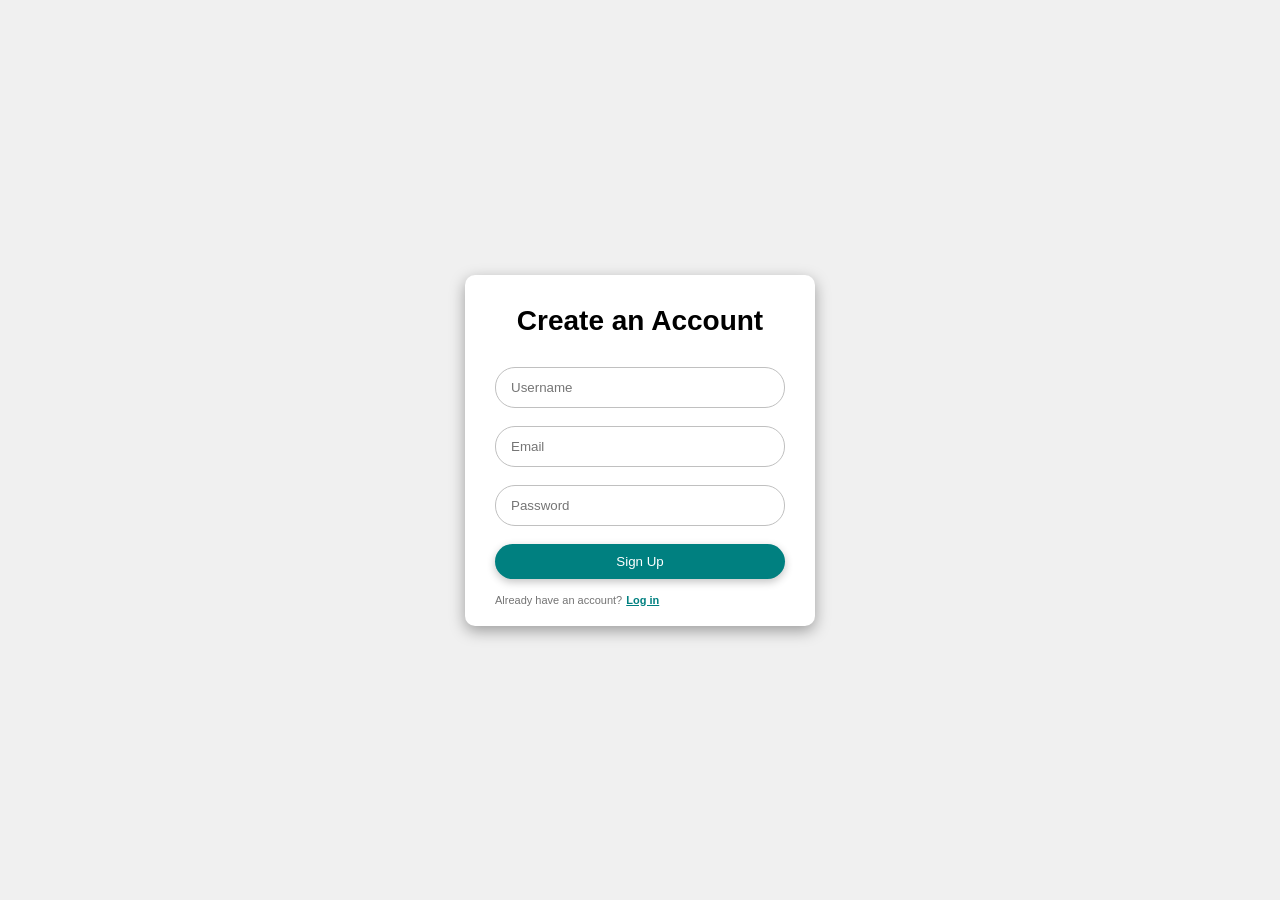
<file: index.html>
<!DOCTYPE html>
<html lang="en">
<head>
    <meta charset="UTF-8">
    <meta name="viewport" content="width=device-width, initial-scale=1.0">
    <title>Blogging Website - Sign Up</title>
    <link rel="stylesheet" href="./style.css">
</head>
<body>
  <div class="form-container">
    <p class="title">Create an Account</p>
    <form class="form" id="signup-form">
      <input type="text" class="input" id="username" placeholder="Username" required>
      <input type="email" class="input" id="email" placeholder="Email" required>
      <input type="password" class="input" id="password" placeholder="Password" required>
      <button type="submit" class="form-btn">Sign Up</button>
    </form>
    <p class="sign-up-label">
      Already have an account? <span class="sign-up-link" onclick="redirectToLogin()">Log in</span>
    </p>
  </div>

  <script src="./app.js"></script>
</body>
</html>
</file>
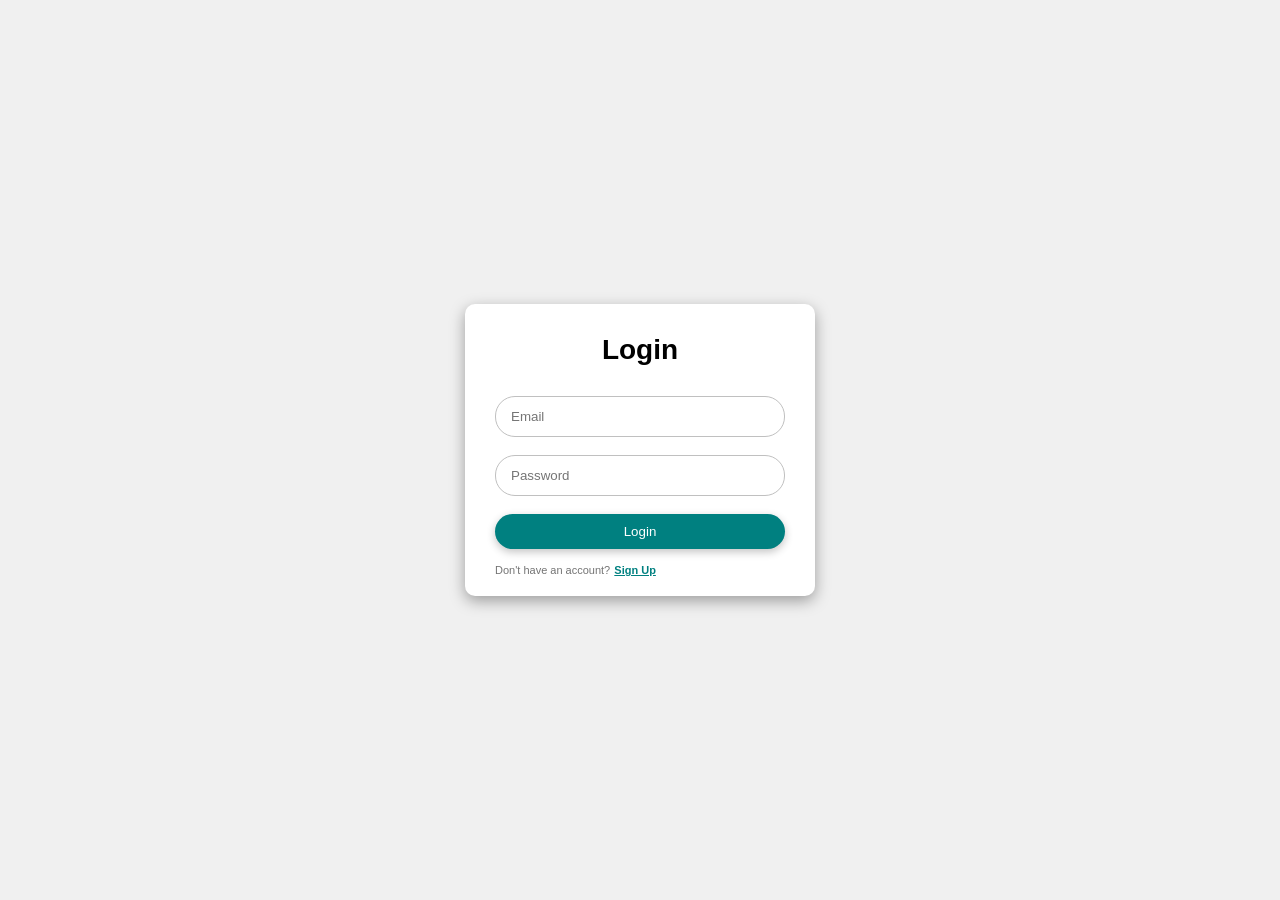
<file: login.html>
<!DOCTYPE html>
<html lang="en">
<head>
    <meta charset="UTF-8">
    <meta name="viewport" content="width=device-width, initial-scale=1.0">
    <title>Blogging Website - Login</title>
    <link rel="stylesheet" href="./style.css">
</head>
<body>
  <div class="form-container">
    <p class="title">Login</p>
    <form class="form" id="login-form">
      <input type="email" class="input" id="email" placeholder="Email" required>
      <input type="password" class="input" id="password" placeholder="Password" required>
      <button type="submit" class="form-btn">Login</button>
    </form>
    <p class="sign-up-label">
      Don't have an account? <span class="sign-up-link" onclick="redirectToSignup()">Sign Up</span>
    </p>
  </div>

  <script src="./app.js"></script>
</body>
</html>
</file>
<file: style.css>
body {
    font-family: "Lucida Sans", sans-serif;
    background-color: #f0f0f0;
    margin: 0;
    display: flex;
    justify-content: center;
    align-items: center;
    height: 100vh;
  }
  
  .form-container {
    width: 90%;
    max-width: 350px;
    background-color: #fff;
    box-shadow: rgba(0, 0, 0, 0.35) 0px 5px 15px;
    border-radius: 10px;
    box-sizing: border-box;
    padding: 20px 30px;
    margin: auto;
  }
  
  .title {
    text-align: center;
    font-size: 28px;
    font-weight: 800;
    margin: 10px 0 30px 0;
  }
  
  .form {
    width: 100%;
    display: flex;
    flex-direction: column;
    gap: 18px;
    margin-bottom: 15px;
  }
  
  .input {
    border-radius: 20px;
    border: 1px solid #c0c0c0;
    outline: 0;
    box-sizing: border-box;
    padding: 12px 15px;
  }
  
  .form-btn {
    padding: 10px 15px;
    border-radius: 20px;
    border: 0;
    outline: 0;
    background: teal;
    color: white;
    cursor: pointer;
    box-shadow: rgba(0, 0, 0, 0.24) 0px 3px 8px;
  }
  
  .form-btn:active {
    box-shadow: none;
  }
  
  .sign-up-label {
    margin: 0;
    font-size: 11px;
    color: #747474;
  }
  
  .sign-up-link {
    margin-left: 1px;
    font-size: 11px;
    text-decoration: underline;
    text-decoration-color: teal;
    color: teal;
    cursor: pointer;
    font-weight: 800;
  }
</file>
